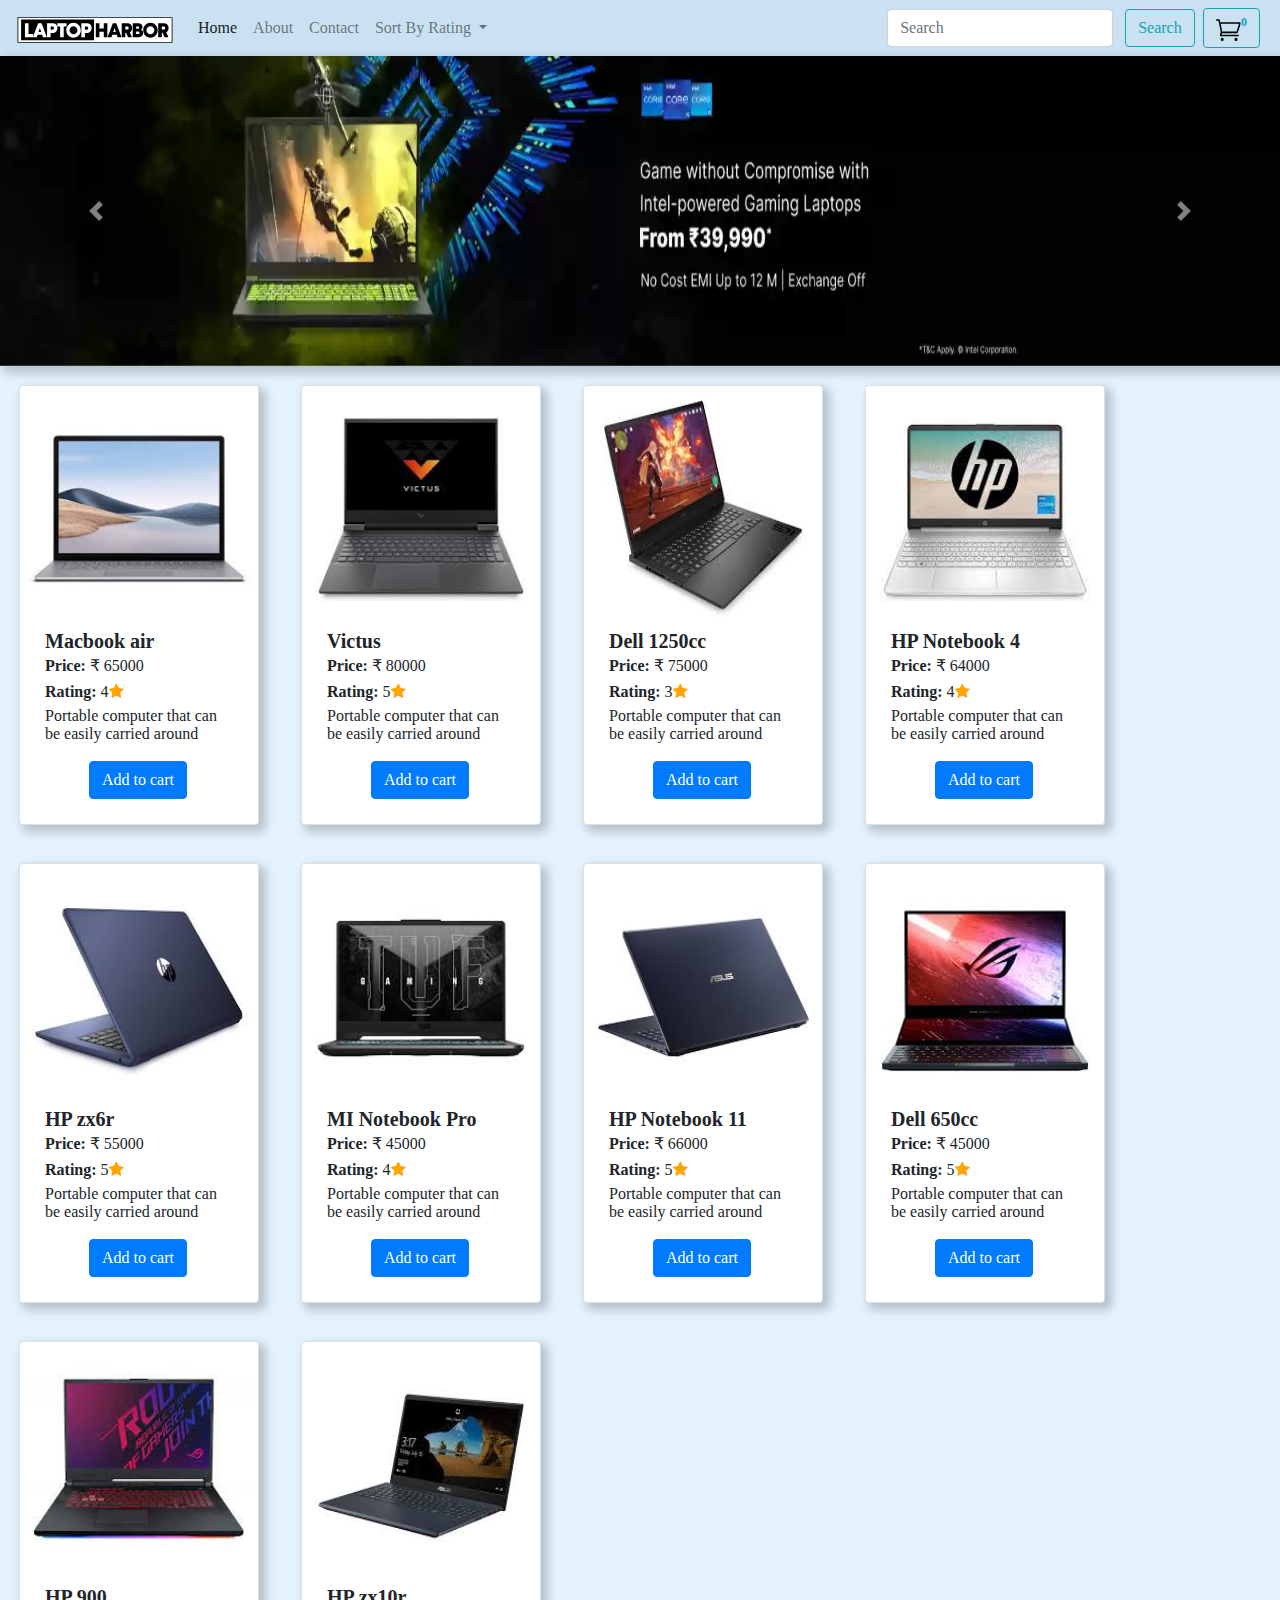
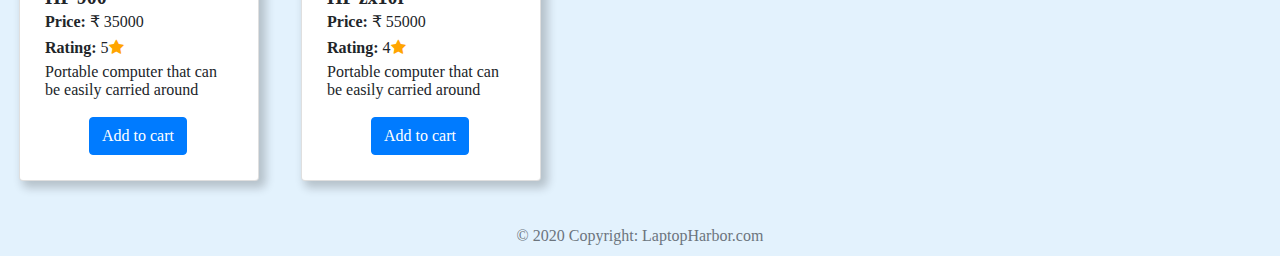
<file: index.html>
<!doctype html>
<html lang="en">
  <head>
    <!-- Required meta tags -->
    <meta charset="utf-8">
    <meta name="viewport" content="width=device-width, initial-scale=1, shrink-to-fit=no">

    <!-- Bootstrap CSS -->
    <title>LaptopHarbor</title>
    <link rel="stylesheet" href="https://cdn.jsdelivr.net/npm/bootstrap@4.4.1/dist/css/bootstrap.min.css" integrity="sha384-Vkoo8x4CGsO3+Hhxv8T/Q5PaXtkKtu6ug5TOeNV6gBiFeWPGFN9MuhOf23Q9Ifjh" crossorigin="anonymous">
    <link rel="stylesheet" href="style.css">
    <link rel="stylesheet" href="https://cdnjs.cloudflare.com/ajax/libs/font-awesome/4.7.0/css/font-awesome.min.css">

  </head>
  <body>
    <nav class="navbar navbar-expand-lg navbar-light" style="background-color: #c9e1f1;">
        <a class="navbar-brand" href="index.html"><img src="images/Asset 2 (1).svg" alt="flip-kart"></a>
        
      
        <div class="collapse navbar-collapse" id="navbarSupportedContent">
          <ul class="navbar-nav mr-auto">
            <li class="nav-item active">
              <a class="nav-link" href="index.html">Home <span class="sr-only">(current)</span></a>
            </li>
            <li class="nav-item">
              <a class="nav-link" href="#">About</a>
            </li>
            <li class="nav-item">
                <a class="nav-link" href="#">Contact</a>
            </li>
            <li class="nav-item dropdown">
              <a class="nav-link dropdown-toggle" href="#" id="navbarDropdown" role="button" data-toggle="dropdown" aria-haspopup="true" aria-expanded="false">
                Sort By Rating
              </a>
              <div class="dropdown-menu" aria-labelledby="navbarDropdown">
                <a class="dropdown-item" href="#" onclick="sorting(5)">5</a>
                <a class="dropdown-item" href="#" onclick="sorting(4)"> 4 & Up</a>
                <a class="dropdown-item" href="#" onclick="sorting(3)"> 3 & Up</a>
                <a class="dropdown-item" href="#" onclick="sorting(2)"> 2 & Up</a>
                <a class="dropdown-item" href="#" onclick="sorting(1)"> 1 & Up</a>
              </div>
            </li>

          </ul>
      </div>
      <div class="form-inline my-2 my-lg-0">
        <input class="form-control mr-sm-2" type="search" placeholder="Search" aria-label="Search" id="inputbar">
        <button class="btn btn-outline-info my-2 mx-1 my-sm-0" type="submit" onclick="handleSearch()" id="search">Search</button>
        <button class="btn btn-outline-info my-2 mx-1 my-sm-0" id="cart" onclick="window.location.href = 'newcart.html';"><img src="images/cart.svg" alt="cart" height="25px"><sup id="cart-count" style="font-weight: bolder;"></sup></button>
        <button class="navbar-toggler" type="button" data-toggle="collapse" data-target="#navbarSupportedContent" aria-controls="navbarSupportedContent" aria-expanded="false" aria-label="Toggle navigation">
          <span class="navbar-toggler-icon"></span>
        </button>
      </div> 
      </nav>

      
        <div id="carouselExampleControls" class="carousel slide" data-ride="carousel">
          <div class="carousel-inner">
            <div class="carousel-item active">
              <img class="d-block w-100" src="images/caro2.webp" alt="First slide">
            </div>
            <div class="carousel-item">
              <img class="d-block w-100" src="images/caro1.webp" alt="Second slide">
            </div>
            <div class="carousel-item">
              <img class="d-block w-100" src="images/caro3.webp" alt="Second slide">
            </div>
            <div class="carousel-item">
              <img class="d-block w-100" src="images/caro4.webp" alt="Second slide">
            </div>
          </div>
          <a class="carousel-control-prev" href="#carouselExampleControls" role="button" data-slide="prev">
            <span class="carousel-control-prev-icon" aria-hidden="true"></span>
            <span class="sr-only">Previous</span>
          </a>
          <a class="carousel-control-next" href="#carouselExampleControls" role="button" data-slide="next">
            <span class="carousel-control-next-icon" aria-hidden="true"></span>
            <span class="sr-only">Next</span>
          </a>
        </div>

       
      <div class="products">

       

      </div>

    <!-- Optional JavaScript -->
   
    <!-- jQuery first, then Popper.js, then Bootstrap JS -->
    <footer class="my-2 pt-3 text-muted text-center text-small">
      <p class="mb-1">© 2020 Copyright: LaptopHarbor.com</p>
  </footer>

    <script src="https://code.jquery.com/jquery-3.4.1.slim.min.js" integrity="sha384-J6qa4849blE2+poT4WnyKhv5vZF5SrPo0iEjwBvKU7imGFAV0wwj1yYfoRSJoZ+n" crossorigin="anonymous"></script>
    <script src="https://cdn.jsdelivr.net/npm/popper.js@1.16.0/dist/umd/popper.min.js" integrity="sha384-Q6E9RHvbIyZFJoft+2mJbHaEWldlvI9IOYy5n3zV9zzTtmI3UksdQRVvoxMfooAo" crossorigin="anonymous"></script>
    <script src="https://cdn.jsdelivr.net/npm/bootstrap@4.4.1/dist/js/bootstrap.min.js" integrity="sha384-wfSDF2E50Y2D1uUdj0O3uMBJnjuUD4Ih7YwaYd1iqfktj0Uod8GCExl3Og8ifwB6" crossorigin="anonymous"></script>
    <script src="script.js"></script>
    <script src="newcart.js"></script>
  </body>

</html>
</file>
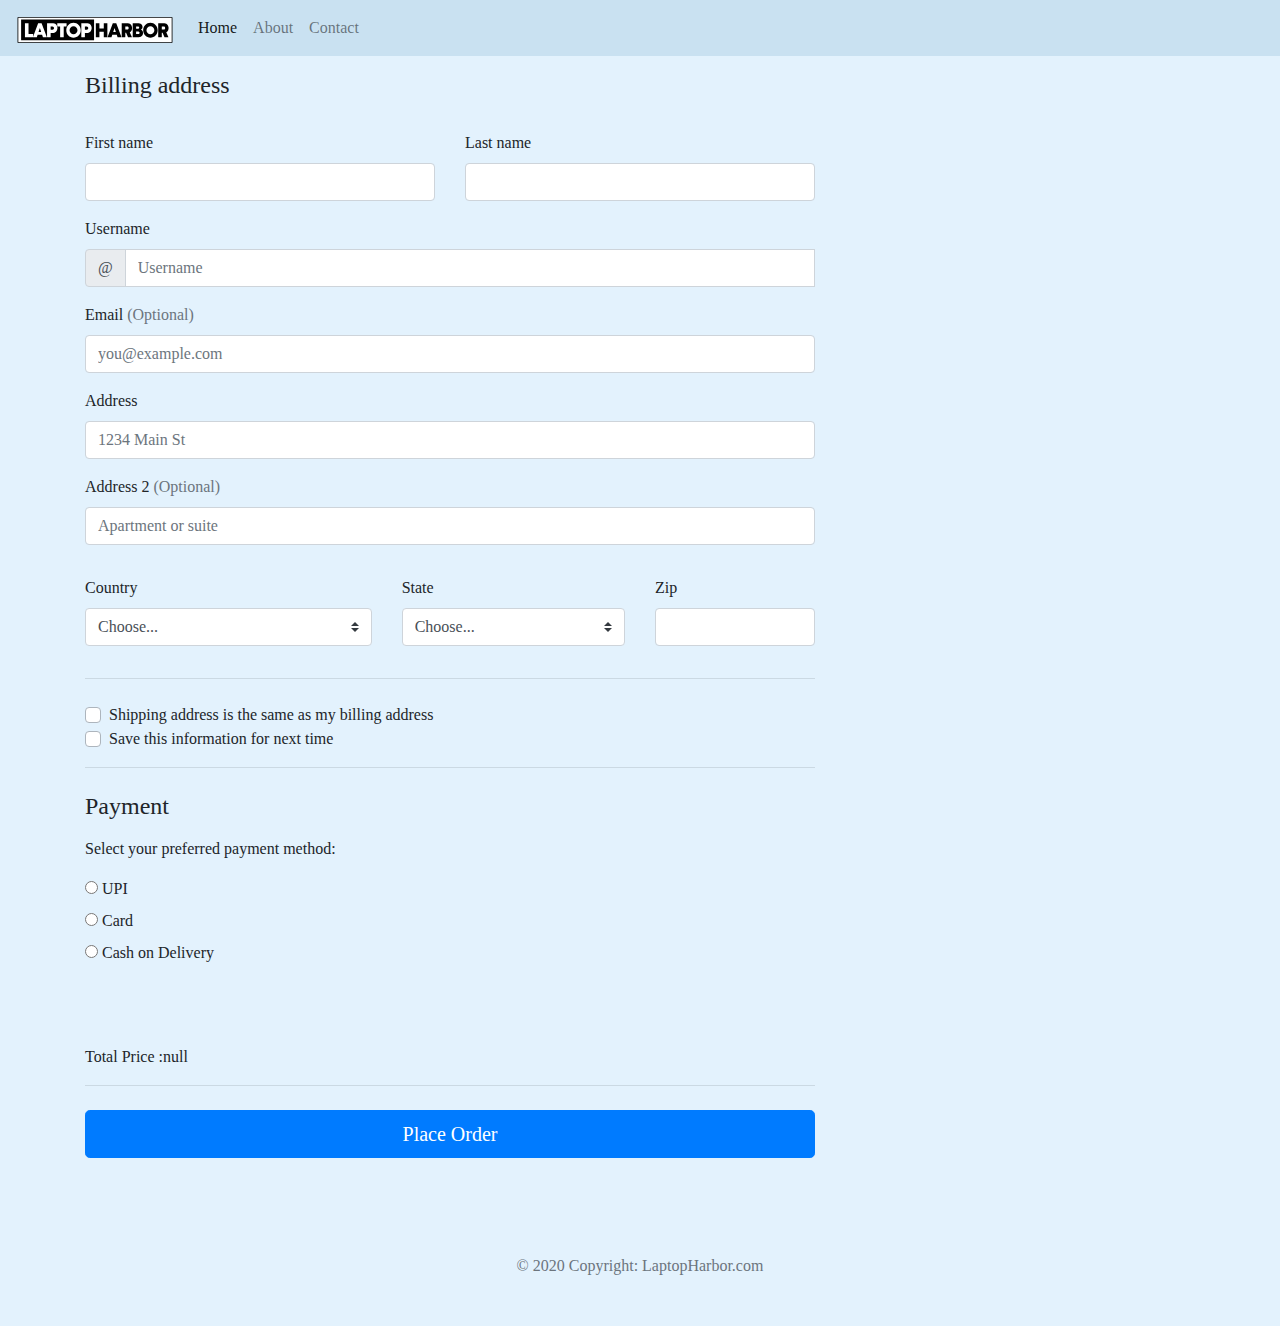
<file: billing.html>
<!DOCTYPE html>
<html lang="en">
  <head>
    <meta charset="UTF-8" />
    <meta name="viewport" content="width=device-width, initial-scale=1.0" />
    <title>Billing</title>
    <link
      rel="stylesheet"
      href="https://cdn.jsdelivr.net/npm/bootstrap@4.4.1/dist/css/bootstrap.min.css"
      integrity="sha384-Vkoo8x4CGsO3+Hhxv8T/Q5PaXtkKtu6ug5TOeNV6gBiFeWPGFN9MuhOf23Q9Ifjh"
      crossorigin="anonymous"
    />

    <link rel="stylesheet" href="billing.css" />
    <link
      rel="stylesheet"
      href="https://cdnjs.cloudflare.com/ajax/libs/font-awesome/4.7.0/css/font-awesome.min.css"
    />
  </head>
  <body style="background-color: #e3f2fd">
    <nav
      class="navbar navbar-expand-lg navbar-light"
      style="background-color: #c9e1f1"
    >
      <a class="navbar-brand" href="index.html"
        ><img src="images/Asset 2 (1).svg" alt="flip-kart"
      /></a>
      <button
        class="navbar-toggler"
        type="button"
        data-toggle="collapse"
        data-target="#navbarSupportedContent"
        aria-controls="navbarSupportedContent"
        aria-expanded="false"
        aria-label="Toggle navigation"
      >
        <span class="navbar-toggler-icon"></span>
      </button>

      <div class="collapse navbar-collapse" id="navbarSupportedContent">
        <ul class="navbar-nav mr-auto">
          <li class="nav-item active">
            <a class="nav-link" href="index.html"
              >Home <span class="sr-only">(current)</span></a
            >
          </li>
          <li class="nav-item">
            <a class="nav-link" href="#">About</a>
          </li>
          <li class="nav-item">
            <a class="nav-link" href="#">Contact</a>
          </li>
        </ul>
      </div>
    </nav>
    <div class="container">
      <div class="row">
        <div class="col-md-8 order-md-1">
          <h4 class="mb-3">Billing address</h4>
          <form
            class="needs-validation"
            onchange="handlePaymentChange()"
            action="orderPlaced.html"
          >
            <div class="row">
              <div class="col-md-6 mb-3">
                <label for="firstName">First name</label>
                <input
                  type="text"
                  class="form-control"
                  id="firstName"
                  placeholder=""
                  value=""
                  required
                />
                <div class="invalid-feedback">
                  Valid first name is required.
                </div>
              </div>
              <div class="col-md-6 mb-3">
                <label for="lastName">Last name</label>
                <input
                  type="text"
                  class="form-control"
                  id="lastName"
                  placeholder=""
                  value=""
                  required
                />
                <div class="invalid-feedback">Valid last name is required.</div>
              </div>
            </div>
            <div class="mb-3">
              <label for="username">Username</label>
              <div class="input-group">
                <div class="input-group-prepend">
                  <span class="input-group-text">@</span>
                </div>
                <input
                  type="text"
                  class="form-control"
                  id="username"
                  placeholder="Username"
                  required
                />
                <div class="invalid-feedback" style="width: 100%">
                  Your username is required.
                </div>
              </div>
            </div>
            <div class="mb-3">
              <label for="email"
                >Email <span class="text-muted">(Optional)</span></label
              >
              <input
                type="email"
                class="form-control"
                id="email"
                placeholder="you@example.com"
              />
              <div class="invalid-feedback">
                Please enter a valid email address for shipping updates.
              </div>
            </div>
            <div class="mb-3">
              <label for="address">Address</label>
              <input
                type="text"
                class="form-control"
                id="address"
                placeholder="1234 Main St"
                required
              />
              <div class="invalid-feedback">
                Please enter your shipping address.
              </div>
            </div>
            <div class="mb-3">
              <label for="address2"
                >Address 2 <span class="text-muted">(Optional)</span></label
              >
              <input
                type="text"
                class="form-control"
                id="address2"
                placeholder="Apartment or suite"
              />
            </div>
            <div class="row">
              <div class="col-md-5 mb-3">
                <label for="country">Country</label>
                <select
                  class="custom-select d-block w-100"
                  id="country"
                  required
                >
                  <option value="">Choose...</option>
                  <option>India</option>
                </select>
                <div class="invalid-feedback">
                  Please select a valid country.
                </div>
              </div>
              <div class="col-md-4 mb-3">
                <label for="state">State</label>
                <select class="custom-select d-block w-100" id="state" required>
                  <option value="">Choose...</option>
                  <option>Karnataka</option>
                </select>
                <div class="invalid-feedback">
                  Please provide a valid state.
                </div>
              </div>
              <div class="col-md-3 mb-3">
                <label for="zip">Zip</label>
                <input
                  type="text"
                  class="form-control"
                  id="zip"
                  placeholder=""
                  required
                />
                <div class="invalid-feedback">Zip code required.</div>
              </div>
            </div>
            <hr class="mb-4" />
            <div class="custom-control custom-checkbox">
              <input
                type="checkbox"
                class="custom-control-input"
                id="same-address"
              />
              <label class="custom-control-label" for="same-address"
                >Shipping address is the same as my billing address</label
              >
            </div>
            <div class="custom-control custom-checkbox">
              <input
                type="checkbox"
                class="custom-control-input"
                id="save-info"
              />
              <label class="custom-control-label" for="save-info"
                >Save this information for next time</label
              >
            </div>
            <hr class="mb-4" />
            <h4 class="mb-3">Payment</h4>

            <p>Select your preferred payment method:</p>
            <div>
              <input
                type="radio"
                id="upi"
                name="payment"
                value="upi"
                onchange="handlePaymentChange()"
              />
              <label for="upi">UPI</label>
            </div>
            <div>
              <input
                type="radio"
                id="card"
                name="payment"
                value="card"
                onchange="handlePaymentChange()"
              />
              <label for="card">Card</label>
            </div>
            <div>
              <input
                type="radio"
                id="cod"
                name="payment"
                value="cod"
                onchange="handlePaymentChange()"
              />
              <label for="cod">Cash on Delivery</label>
            </div>
            <br />
            <div id="upi-container" style="display: none">
              <div class="col-md-6 mb-3">
                <label for="cc-name">Enter UPI Id:</label>
                <input
                  type="text"
                  class="form-control"
                  id="cc-name"
                  placeholder="Ex: @username.bankname"
                  required
                />
                <div class="invalid-feedback">UPI Number is required</div>
              </div>
            </div>
            <br />

            <div id="cardDetails" style="display: none">
              <h3>Card Details</h3>
              <div class="row">
                <div class="col-md-6 mb-3">
                  <label for="cc-name">Name on card</label>
                  <input
                    type="text"
                    class="form-control"
                    id="cc-name"
                    placeholder=""
                    required
                  />
                  <small class="text-muted"
                    >Full name as displayed on card</small
                  >
                  <div class="invalid-feedback">Name on card is required</div>
                </div>
                <div class="col-md-6 mb-3">
                  <label for="cc-number">Credit card number</label>
                  <input
                    type="text"
                    class="form-control"
                    id="cc-number"
                    placeholder=""
                    required
                  />
                  <div class="invalid-feedback">
                    Credit card number is required
                  </div>
                </div>
              </div>
              <div class="row">
                <div class="col-md-3 mb-3">
                  <label for="cc-expiration">Expiration</label>
                  <input
                    type="text"
                    class="form-control"
                    id="cc-expiration"
                    placeholder=""
                    required
                  />
                  <div class="invalid-feedback">Expiration date required</div>
                </div>
                <div class="col-md-3 mb-3">
                  <label for="cc-cvv">CVV</label>
                  <input
                    type="text"
                    class="form-control"
                    id="cc-cvv"
                    placeholder=""
                    required
                  />
                  <div class="invalid-feedback">Security code required</div>
                </div>
              </div>
            </div>
            <br />

            <div id="totalprice">Total Price :</div>

            <hr class="mb-4" />
            <button class="btn btn-primary btn-lg btn-block" type="submit">
              Place Order
            </button>
          </form>
        </div>
      </div>
      <footer class="my-5 pt-5 text-muted text-center text-small">
        <p class="mb-1">© 2020 Copyright: LaptopHarbor.com</p>
      </footer>
    </div>

    <script>
      function handlePaymentChange() {
        const cardDetails = document.getElementById("cardDetails");
        const upiInput = document.getElementById("upi-container");

        if (document.getElementById("card").checked) {
          cardDetails.style.display = "block";
          upiInput.style.display = "none";
          upiInput
            .querySelectorAll("input[required]")
            .forEach((input) => input.removeAttribute("required"));
        } else if (document.getElementById("upi").checked) {
          cardDetails.style.display = "none";
          cardDetails
            .querySelectorAll("input[required]")
            .forEach((input) => input.removeAttribute("required"));
          upiInput.style.display = "block";
        } else {
          cardDetails.style.display = "none";
          upiInput.style.display = "none";
          upiInput
            .querySelectorAll("input[required]")
            .forEach((input) => input.removeAttribute("required"));
          cardDetails
            .querySelectorAll("input[required]")
            .forEach((input) => input.removeAttribute("required"));
        }
      }

      var p1 = sessionStorage.getItem("totalPrice");
      var d = document.getElementById("totalprice");
      d.innerHTML += `<span>${p1}</span>`;
    </script>

    <script
      src="https://code.jquery.com/jquery-3.4.1.slim.min.js"
      integrity="sha384-J6qa4849blE2+poT4WnyKhv5vZF5SrPo0iEjwBvKU7imGFAV0wwj1yYfoRSJoZ+n"
      crossorigin="anonymous"
    ></script>
    <script
      src="https://cdn.jsdelivr.net/npm/popper.js@1.16.0/dist/umd/popper.min.js"
      integrity="sha384-Q6E9RHvbIyZFJoft+2mJbHaEWldlvI9IOYy5n3zV9zzTtmI3UksdQRVvoxMfooAo"
      crossorigin="anonymous"
    ></script>
    <script
      src="https://cdn.jsdelivr.net/npm/bootstrap@4.4.1/dist/js/bootstrap.min.js"
      integrity="sha384-wfSDF2E50Y2D1uUdj0O3uMBJnjuUD4Ih7YwaYd1iqfktj0Uod8GCExl3Og8ifwB6"
      crossorigin="anonymous"
    ></script>
  </body>
</html>
</file>
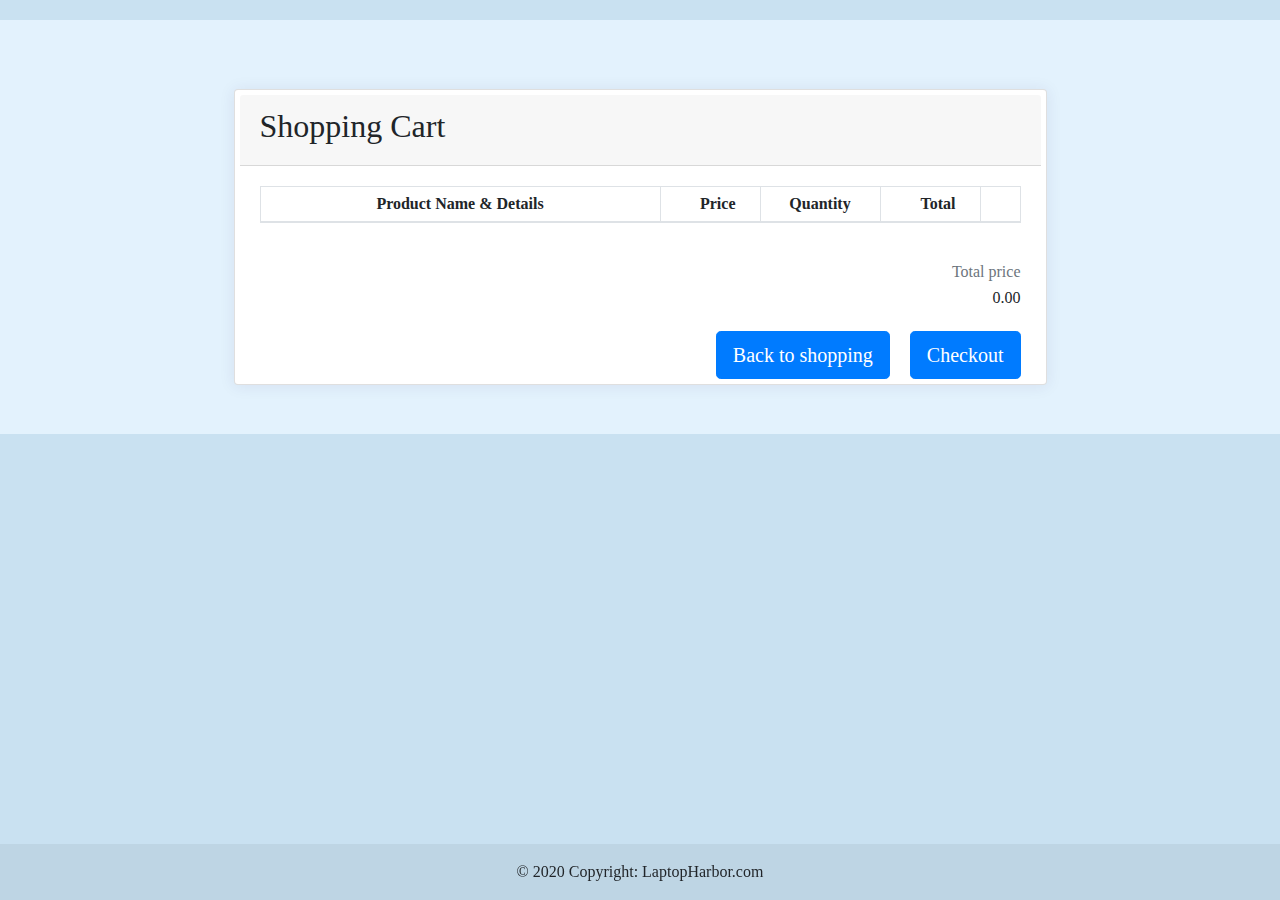
<file: cart.html>
<!DOCTYPE html>
<html lang="en" style="background-color: #c9e1f1;">
<head>
    <meta charset="UTF-8">
    <meta name="viewport" content="width=device-width, initial-scale=1.0">
    <title>cart</title>
    
    <link rel="stylesheet" href="https://cdn.jsdelivr.net/npm/bootstrap@4.4.1/dist/css/bootstrap.min.css" integrity="sha384-Vkoo8x4CGsO3+Hhxv8T/Q5PaXtkKtu6ug5TOeNV6gBiFeWPGFN9MuhOf23Q9Ifjh" crossorigin="anonymous">
    <link rel="stylesheet" href="style.css">
    <link rel="stylesheet" href="cart.css">
    <link rel="stylesheet" href="https://cdnjs.cloudflare.com/ajax/libs/font-awesome/4.7.0/css/font-awesome.min.css">
    <link rel="stylesheet" href="https://cdnjs.cloudflare.com/ajax/libs/font-awesome/6.5.1/css/all.min.css" integrity="sha512-DTOQO9RWCH3ppGqcWaEA1BIZOC6xxalwEsw9c2QQeAIftl+Vegovlnee1c9QX4TctnWMn13TZye+giMm8e2LwA==" crossorigin="anonymous" referrerpolicy="no-referrer" />
</head>
<body style="background-color: #e3f2fd;">
  <div class="containerForTable">
    <!-- Shopping cart table -->
    <div class="card">
        <div class="card-header">
            <h2>Shopping Cart</h2>
        </div>
        <div class="card-body">
            <div class="table-responsive">
              <table class="table table-bordered m-0">
                <thead>
                  <tr>
                    <!-- Set columns width -->
                    <th class="text-center py-3 px-4" style="min-width: 400px;">Product Name &amp; Details</th>
                    <th class="text-right py-3 px-4" style="width: 100px;">Price</th>
                    <th class="text-center py-3 px-4" style="width: 120px;">Quantity</th>
                    <th class="text-right py-3 px-4" style="width: 100px;">Total</th>
                    <th class="text-center align-middle py-3 px-0" style="width: 40px;"><a href="#" class="shop-tooltip float-none text-light" title="" data-original-title="Clear cart"><i class="ino ion-md-trash"></i></a></th>
                  </tr>
                </thead>
                <tbody>
                 
        
                </tbody>
              </table>
            </div>
            <!-- / Shopping cart table -->
        
            <div class="d-flex flex-wrap justify-content-end align-items-center pb-4">
    
                <div class="text-right mt-4">
                  <label class="text-muted font-weight-normal my-4">Total price</label>
                  <div id="totalPrice" class="text-large"><strong></strong></div>
                </div>
                
            </div>
        
            <div class="float-right">
              <button type="button" class="btn btn-lg btn-primary md-btn-flat mt-2 mr-3" onclick="window.location.href = 'index.html';">Back to shopping</button>
              <button type="button" class="btn btn-lg btn-primary mt-2" onclick="checkout();window.location.href = 'billing.html'; ">Checkout</button>
            </div>
        
          </div>
      </div>
  </div>
  <footer class="bg-body-tertiary text-center text-lg-start">
    <!-- Copyright -->
    <div class="text-center p-3" style="background-color: rgba(0, 0, 0, 0.05);">
      © 2020 Copyright:
      <a class="text-body" href="https://mdbootstrap.com/">LaptopHarbor.com</a>
    </div>
    <!-- Copyright -->
  </footer>
      
  <script src="cart.js"></script>
      
</body>
</html>
</file>
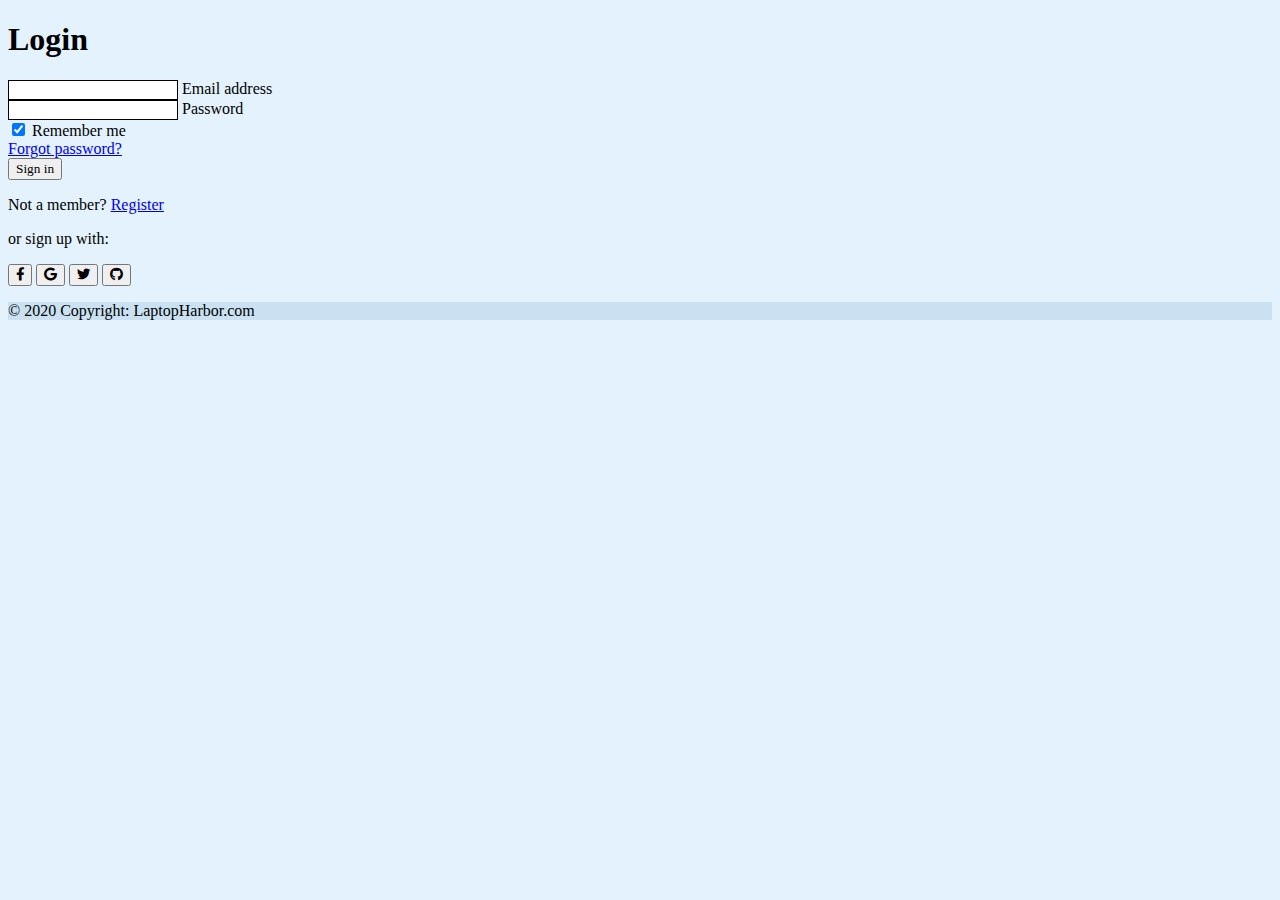
<file: login.html>
<!DOCTYPE html>
<html lang="en">
  <head>
    <meta charset="UTF-8" />
    <meta name="viewport" content="width=device-width, initial-scale=1.0" />
    <title>Login</title>

    <link
      rel="stylesheet"
      href="https://cdnjs.cloudflare.com/ajax/libs/font-awesome/6.0.0/css/all.min.css"
    />
    <link
      rel="stylesheet"
      href="https://mdbcdn.b-cdn.net/wp-content/themes/mdbootstrap4/docs-app/css/dist/mdb5/standard/core.min.css"
    />
    <link
      rel="stylesheet"
      id="roboto-subset.css-css"
      href="https://mdbcdn.b-cdn.net/wp-content/themes/mdbootstrap4/docs-app/css/mdb5/fonts/roboto-subset.css?ver=3.9.0-update.5"
      type="text/css"
      media="all"
    />
    <link rel="stylesheet" href="login.css" />
  </head>
  <body style="background-color: #e3f2fd">
    <div class="container mt-5 pt-5">
      <div
        class="loginHeading d-flex justify-content-center align-items-center py-2"
      >
        <h1>Login</h1>
      </div>
      <div class="loginform d-flex justify-content-center align-items-center">
        <form id="myForm">
          <!-- Email input -->
          <div class="form-outline mb-4">
            <input type="email" id="form2Example1" name="email" class="form-control" required/>
            <label class="form-label" for="form2Example1">Email address</label>
          </div>

          <!-- Password input -->
          <div class="form-outline mb-4">
            <input type="password" id="form2Example2" name="password" class="form-control" required/>
            <label class="form-label" for="form2Example2">Password</label>
          </div>

          <!-- 2 column grid layout for inline styling -->
          <div class="row mb-4">
            <div class="col d-flex justify-content-center">
              <!-- Checkbox -->
              <div class="form-check">
                <input
                  class="form-check-input"
                  type="checkbox"
                  value=""
                  id="form2Example31"
                  checked
                />
                <label class="form-check-label" for="form2Example31">
                  Remember me
                </label>
              </div>
            </div>

            <div class="col">
              <!-- Simple link -->
              <a href="#!">Forgot password?</a>
            </div>
          </div>

          <!-- Submit button -->
          <button type="submit" class="btn btn-primary btn-block mb-4">
            Sign in
          </button>

          <!-- Register buttons -->
          <div class="text-center">
            <p>Not a member? <a href="#!">Register</a></p>
            <p>or sign up with:</p>
            <button type="button" class="btn btn-link btn-floating mx-1">
              <i class="fab fa-facebook-f"></i>
            </button>

            <button type="button" class="btn btn-link btn-floating mx-1">
              <i class="fab fa-google"></i>
            </button>

            <button type="button" class="btn btn-link btn-floating mx-1">
              <i class="fab fa-twitter"></i>
            </button>

            <button type="button" class="btn btn-link btn-floating mx-1">
              <i class="fab fa-github"></i>
            </button>
          </div>
        </form>
      </div>
    </div>
    <footer
      class="my-2 pt-3 pb-2 text-muted text-center text-small fixed-bottom"
      style="background-color: #c9e1f1"
    >
      <p class="mb-1">© 2020 Copyright: LaptopHarbor.com</p>
    </footer>
    <script src="login.js"></script>
  </body>
</html>
</file>
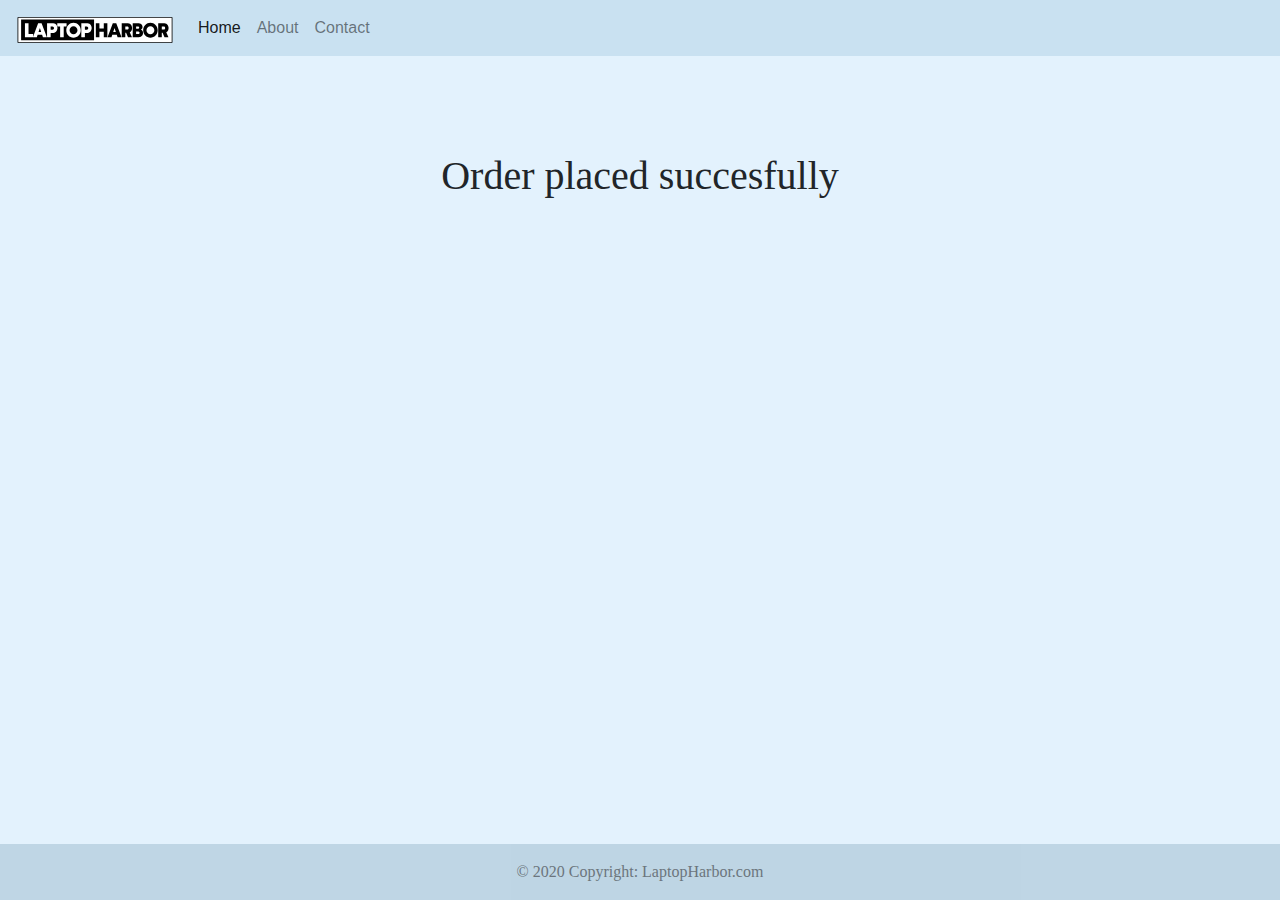
<file: orderPlaced.html>
<!DOCTYPE html>
<html lang="en">
  <head>
    <meta charset="UTF-8" />
    <meta name="viewport" content="width=device-width, initial-scale=1.0" />
    <link
      rel="stylesheet"
      href="https://cdnjs.cloudflare.com/ajax/libs/font-awesome/6.5.1/css/all.min.css"
      integrity="sha512-DTOQO9RWCH3ppGqcWaEA1BIZOC6xxalwEsw9c2QQeAIftl+Vegovlnee1c9QX4TctnWMn13TZye+giMm8e2LwA=="
      crossorigin="anonymous"
      referrerpolicy="no-referrer"
    />
    <link rel="stylesheet" href="orderPlaced.css" />
    <link
      rel="stylesheet"
      href="https://cdn.jsdelivr.net/npm/bootstrap@4.4.1/dist/css/bootstrap.min.css"
      integrity="sha384-Vkoo8x4CGsO3+Hhxv8T/Q5PaXtkKtu6ug5TOeNV6gBiFeWPGFN9MuhOf23Q9Ifjh"
      crossorigin="anonymous"
    />
    <title>Order placed</title>
  </head>
  <body style="background-color: #e3f2fd">
    <nav
      class="navbar navbar-expand-lg navbar-light"
      style="background-color: #c9e1f1"
    >
      <a class="navbar-brand" href="index.html"
        ><img src="images/Asset 2 (1).svg" alt="flip-kart"
      /></a>
      <button
        class="navbar-toggler"
        type="button"
        data-toggle="collapse"
        data-target="#navbarSupportedContent"
        aria-controls="navbarSupportedContent"
        aria-expanded="false"
        aria-label="Toggle navigation"
      >
        <span class="navbar-toggler-icon"></span>
      </button>

      <div class="collapse navbar-collapse" id="navbarSupportedContent">
        <ul class="navbar-nav mr-auto">
          <li class="nav-item active">
            <a class="nav-link" href="index.html"
              >Home <span class="sr-only">(current)</span></a
            >
          </li>
          <li class="nav-item">
            <a class="nav-link" href="#">About</a>
          </li>
          <li class="nav-item">
            <a class="nav-link" href="#">Contact</a>
          </li>
          <!-- <li class="nav-item dropdown">
          <a class="nav-link dropdown-toggle" href="#" id="navbarDropdown" role="button" data-toggle="dropdown" aria-haspopup="true" aria-expanded="false">
            Sort By Rating
          </a>
          <div class="dropdown-menu" aria-labelledby="navbarDropdown">
            <a class="dropdown-item" href="#" onclick="sorting(5)">5</a>
            <a class="dropdown-item" href="#" onclick="sorting(4)">4</a>
            <a class="dropdown-item" href="#" onclick="sorting(3)">3</a>
            <a class="dropdown-item" href="#" onclick="sorting(2)">2</a>
            <a class="dropdown-item" href="#" onclick="sorting(1)">1</a>
          </div>
        </li> -->
        </ul>

        <!-- <div class="form-inline my-2 my-lg-0">
      <input class="form-control mr-sm-2" type="search" placeholder="Search" aria-label="Search" id="inputbar">
      <button class="btn btn-outline-info my-2 mx-1 my-sm-0" type="submit" onclick="handleSearch()" id="search">Search</button>
      <button class="btn btn-outline-info my-2 mx-1 my-sm-0" id="cart" onclick="window.location.href = 'newcart.html';"><img src="images/cart.svg" alt="cart" height="25px"><sup id="cart-count" style="font-weight: bolder;"></sup></button>
    </div>  -->
      </div>
    </nav>

    <div
      class="container d-block justify-content-center align-items-center my-5 py-5"
    >
      <div id="icon"><i class="fa-regular fa-circle-check"></i></div>
      <h1>Order placed succesfully</h1>
    </div>
    <footer class="bg-body-tertiary text-center text-lg-start fixed-bottom">
      <!-- Copyright -->
      <div
        class="text-center p-3"
        style="background-color: rgba(0, 0, 0, 0.05)"
      >
        © 2020 Copyright:
        <a class="text" href="https://mdbootstrap.com/" style="color: #6c757d"
          >LaptopHarbor.com</a
        >
      </div>
      <!-- Copyright -->
    </footer>
    <script>
      document.addEventListener("DOMContentLoaded", () => {
        localStorage.removeItem("shoppingCart");
      });
    </script>
    <script
      src="https://code.jquery.com/jquery-3.4.1.slim.min.js"
      integrity="sha384-J6qa4849blE2+poT4WnyKhv5vZF5SrPo0iEjwBvKU7imGFAV0wwj1yYfoRSJoZ+n"
      crossorigin="anonymous"
    ></script>
    <script
      src="https://cdn.jsdelivr.net/npm/popper.js@1.16.0/dist/umd/popper.min.js"
      integrity="sha384-Q6E9RHvbIyZFJoft+2mJbHaEWldlvI9IOYy5n3zV9zzTtmI3UksdQRVvoxMfooAo"
      crossorigin="anonymous"
    ></script>
    <script
      src="https://cdn.jsdelivr.net/npm/bootstrap@4.4.1/dist/js/bootstrap.min.js"
      integrity="sha384-wfSDF2E50Y2D1uUdj0O3uMBJnjuUD4Ih7YwaYd1iqfktj0Uod8GCExl3Og8ifwB6"
      crossorigin="anonymous"
    ></script>
  </body>
</html>
</file>
<file: style.css>
@import url("https://fonts.googleapis.com/css2?family=Poppins:ital,wght@0,100;0,200;0,300;0,400;0,500;0,600;0,700;0,800;0,900;1,100;1,200;1,300;1,400;1,500;1,600;1,700;1,800;1,900&display=swap");
@import url("https://fonts.googleapis.com/css2?family=Playfair+Display:ital,wght@0,400..900;1,400..900&family=Poppins:ital,wght@0,100;0,200;0,300;0,400;0,500;0,600;0,700;0,800;0,900;1,100;1,200;1,300;1,400;1,500;1,600;1,700;1,800;1,900&display=swap");
.products {
  display: ruby;
}
.card {
  padding: 5px;
  margin: 19px;
  display: inline-block;
  box-shadow: 5px 5px 10px 2px rgba(0, 0, 0, 0.2);
}

/* #e3f2fd */
body {
  font-family: Playfair;
}

#carouselExampleControls {
  box-shadow: 5px 5px 10px 2px rgba(0, 0, 0, 0.2);
}

.checked {
  color: orange;
}

.container {
  padding-top: 30px;
}

body {
  background-color: #e3f2fd;
}

.card-body {
  line-height: 2px;
}

.d-block.w-100 {
  /* object-fit: cover; */
  height: 310px;
}
</file>
<file: billing.css>
@import url('https://fonts.googleapis.com/css2?family=Playfair+Display:ital,wght@0,400..900;1,400..900&family=Poppins:ital,wght@0,100;0,200;0,300;0,400;0,500;0,600;0,700;0,800;0,900;1,100;1,200;1,300;1,400;1,500;1,600;1,700;1,800;1,900&display=swap');

*{
    font-family: Playfair;
}

.row{
    padding-top: 15px;
}
</file>
<file: cart.css>
body{
    margin-top:20px;
    background:#eee;
}
.ui-w-40 {
    width: 40px !important;
    height: auto;
}

.card{
    box-shadow: 0 1px 15px 1px rgba(52,40,104,.08);  
    
}

.ui-product-color {
    display: inline-block;
    overflow: hidden;
    margin: .144em;
    width: .875rem;
    height: .875rem;
    border-radius: 10rem;
    -webkit-box-shadow: 0 0 0 1px rgba(0,0,0,0.15) inset;
    box-shadow: 0 0 0 1px rgba(0,0,0,0.15) inset;
    vertical-align: middle;
}

.containerForTable{
    display: flex;
    justify-content: center;
    align-items: center;
    padding-top: 50px;
    padding-bottom: 30px;
}



footer {
  position: fixed;
  bottom: 0;
  left: 0;
  width: 100%;
}
</file>
<file: login.css>
@import url("https://fonts.googleapis.com/css2?family=Playfair+Display:ital,wght@0,400..900;1,400..900&family=Poppins:ital,wght@0,100;0,200;0,300;0,400;0,500;0,600;0,700;0,800;0,900;1,100;1,200;1,300;1,400;1,500;1,600;1,700;1,800;1,900&display=swap");

* {
  font-family: Playfair;
}

#form2Example1,
#form2Example2 {
  border: 1px solid black;
}

.form-outline .form-control ~ .form-label {
  transform-origin: 0 -50px;
}

.my-2 {
  margin-bottom: 0rem !important;
}
</file>
<file: orderPlaced.css>
@import url("https://fonts.googleapis.com/css2?family=Playfair+Display:ital,wght@0,400..900;1,400..900&family=Poppins:ital,wght@0,100;0,200;0,300;0,400;0,500;0,600;0,700;0,800;0,900;1,100;1,200;1,300;1,400;1,500;1,600;1,700;1,800;1,900&display=swap");

h1 {
  display: flex;
  justify-content: center;
  align-items: center;
  font-family: Playfair;
}

#icon {
  display: flex;
  justify-content: center;
  align-items: center;
}
.order {
  padding: 300px;
  background-color: #e3f2fd;
}

.fa-regular.fa-circle-check {
  font-size: 100px; /* Adjust the value to your desired size */
}

footer {
  background-color: #c9e1f1;
  font-family: Playfair;
  color: #6c757d;
}
</file>
